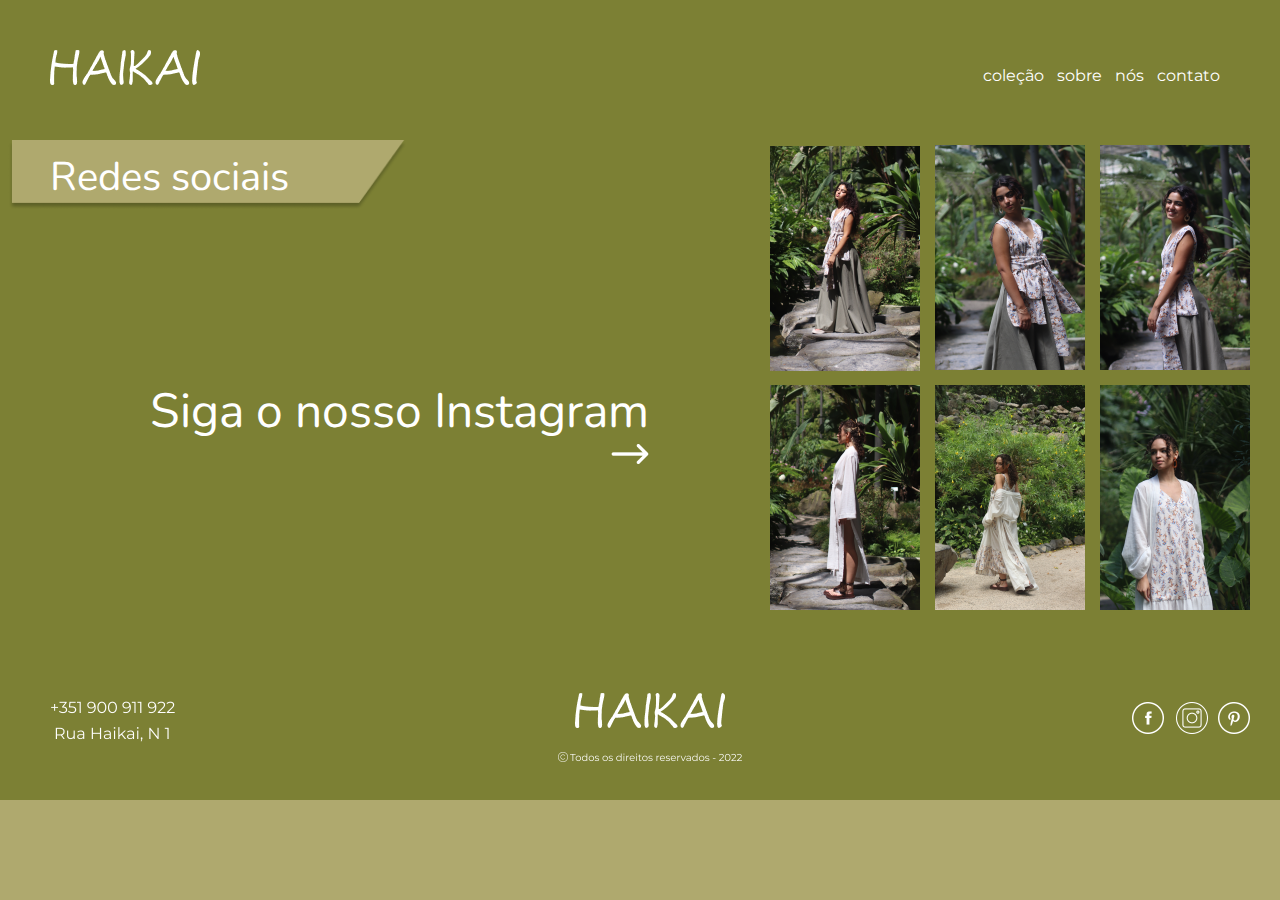
<file: contato/index.html>
<!DOCTYPE html>
<html lang="en">
<head>
    <meta charset="UTF-8">
    <meta name="viewport" content="width=device-width, initial-scale=1.0">
    <title>Document</title>

    <link rel="preconnect" href="https://fonts.googleapis.com">
<link rel="preconnect" href="https://fonts.gstatic.com" crossorigin>
<link href="https://fonts.googleapis.com/css2?family=Nunito:ital,wght@0,200..1000;1,200..1000&display=swap" rel="stylesheet">

<link rel="preconnect" href="https://fonts.googleapis.com">
<link rel="preconnect" href="https://fonts.gstatic.com" crossorigin>
<link href="https://fonts.googleapis.com/css2?family=Montserrat:ital,wght@0,100..900;1,100..900&display=swap" rel="stylesheet">

</head>
<body>
    <header class="cabecalho">
        <img  class="haikai" src="../img/haikai.png" alt="logo haikai">


       <p class="navegacao"> <a href="../colecao/colecao.html">coleção</a> <a href="../sobre nós/sobrenos.html">sobre nós</a> <a href="../contato/index.html">contato</a></p>
       
    
   </header>
   <img class="img" src="../img/image.png" alt="fundo verde">
   <p class="kalma">Redes sociais</p>

   <p class="text">Siga o nosso Instagram</p>
   <img  class="setinha" src="../img/setinha.png" alt="setinha">

   <img class="imagens" src="../img/ctudo.png" alt="mulheres com vestido">






<footer class="footer">
    <img class="endereco" src="../img/endereco.png" alt="">
    <img class="haikai2" src="../img/haikai.png" alt="">
    <img class="copy" src="../img/copy.png" alt="">
    <img class="redes" src="../img/redes.png" alt="">
    <img class="fut" src="../img/footer.png" alt="">

</footer>
   <link rel="stylesheet" href="styles.css ">
</body>
</file>
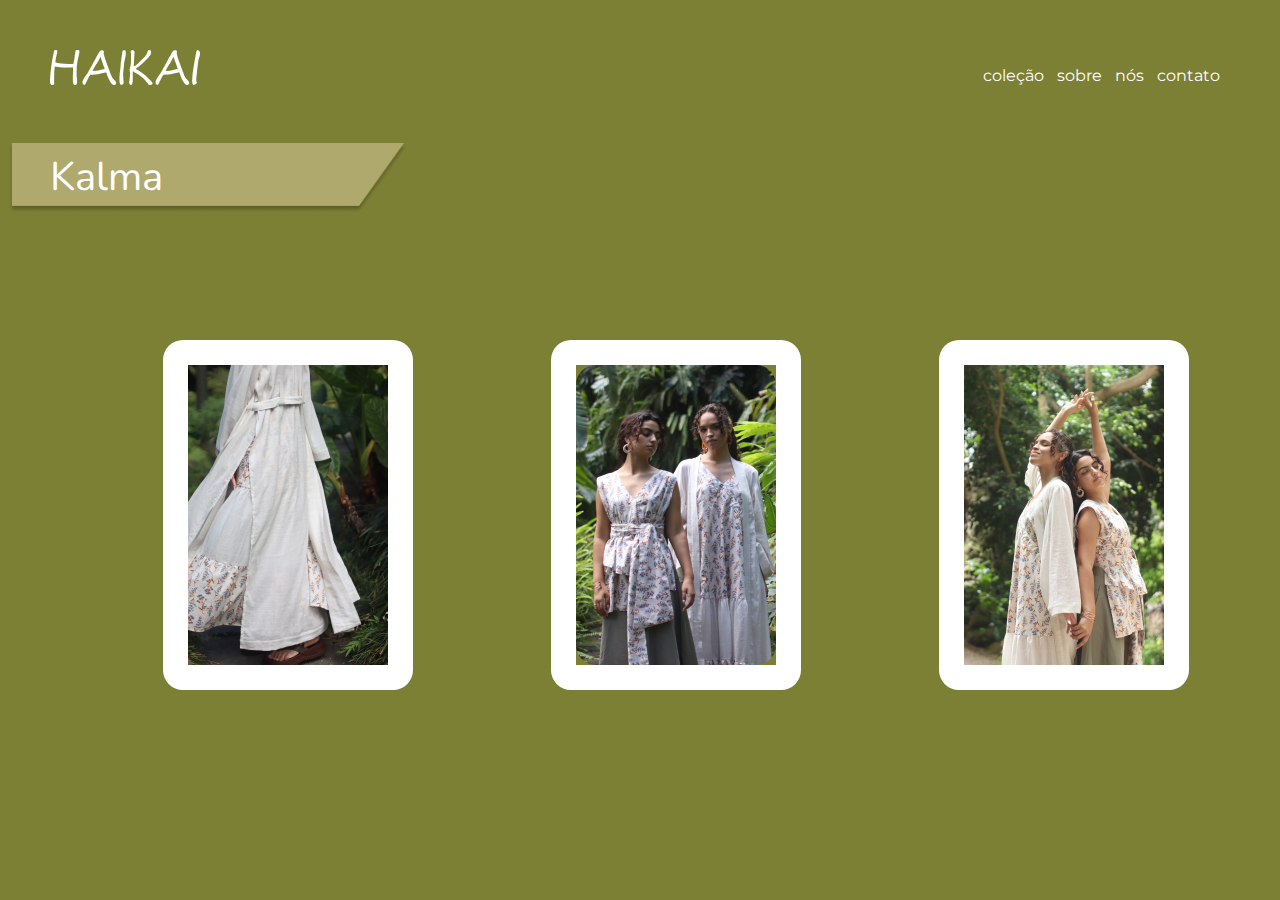
<file: colecao/colecao.html>
<!DOCTYPE html>
<html lang="en">
<head>
    <meta charset="UTF-8">
    <meta name="viewport" content="width=device-width, initial-scale=1.0">
    <title>Document</title>

    <link rel="preconnect" href="https://fonts.googleapis.com">
<link rel="preconnect" href="https://fonts.gstatic.com" crossorigin>
<link href="https://fonts.googleapis.com/css2?family=Montserrat:ital,wght@0,100..900;1,100..900&display=swap" rel="stylesheet">

<link rel="preconnect" href="https://fonts.googleapis.com">
<link rel="preconnect" href="https://fonts.gstatic.com" crossorigin>
<link href="https://fonts.googleapis.com/css2?family=Nunito:ital,wght@0,200..1000;1,200..1000&display=swap" rel="stylesheet">



</head>
<body>
    <header class="cabecalho">
        <img  class="haikai" src="../img/haikai.png" alt="logo haikai">


       <p class="navegacao"> <a href="colecao.html">coleção</a> <a href="../sobre nós/sobrenos.html">sobre nós</a> <a href="#">contato</a></p>
       
   </header>
   <img class="img" src="../img/image.png" alt="fundo verde">
   <p class="kalma">Kalma</p>

   <section class="images">
    <img class="image1" src="../img/vestido.png" alt="vestido">
    <img class="image2" src="../img/mulheres.png" alt="duas mulheres de vestido">
    <img class="image3" src="../img/mulheresmaos.png" alt="duas mulheres de vestido de mãos dadas">
   </section>
    
    
    
    
        <link rel="stylesheet" href="styles2.css">
    </body>
</html>
</file>
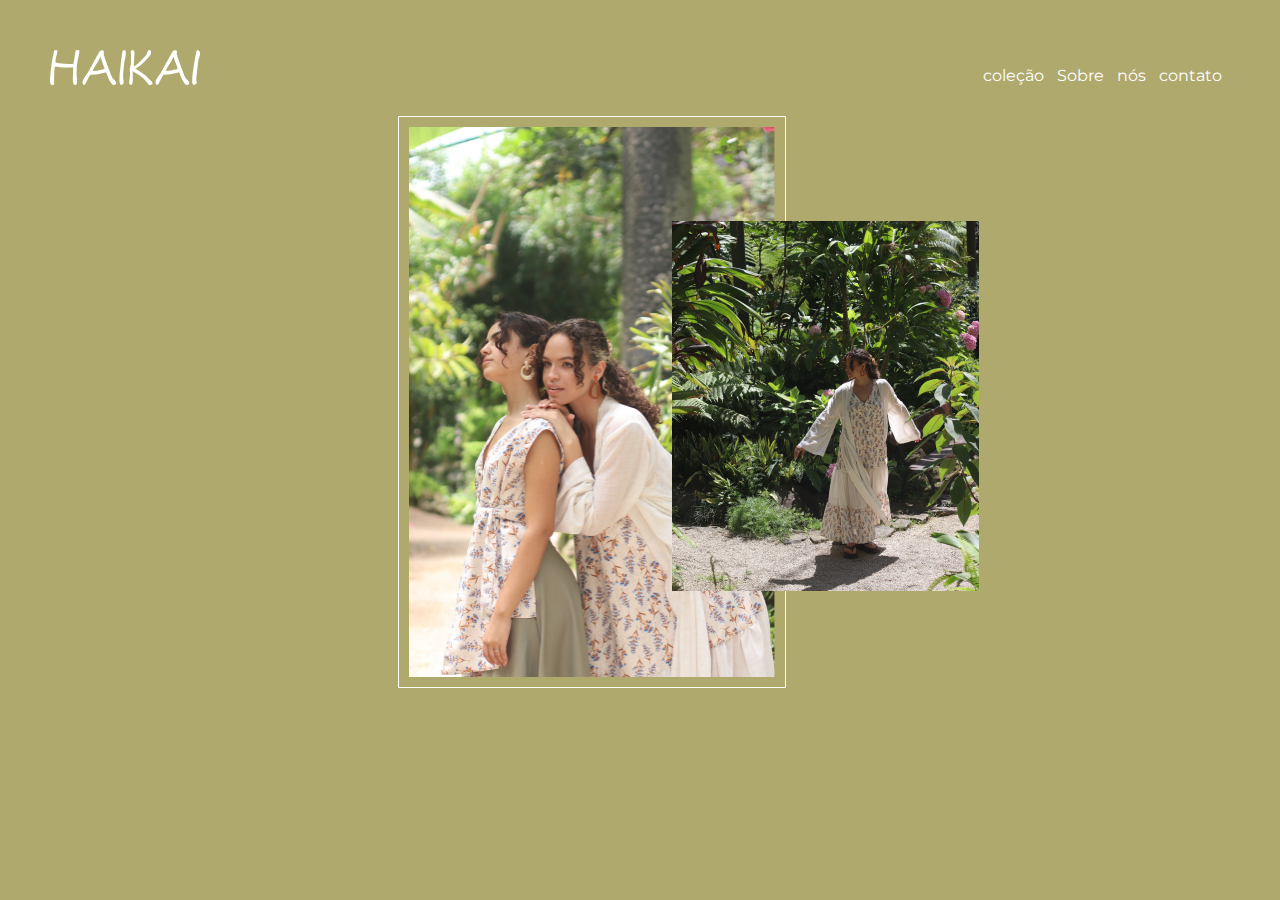
<file: main/principal.html>
<!DOCTYPE html>
<html lang="pt-br">
<head>
    <meta charset="UTF-8">
    <meta name="viewport" content="width=device-width, initial-scale=1.0">
    <title>projeto_figma</title>

    <link rel="preconnect" href="https://fonts.googleapis.com">
<link rel="preconnect" href="https://fonts.gstatic.com" crossorigin>
<link href="https://fonts.googleapis.com/css2?family=Montserrat:ital,wght@0,100..900;1,100..900&display=swap" rel="stylesheet">

</head>


<body>
    <header class="cabecalho">
        <img  class="haikai" src="../img/haikai.png" alt="logo haikai">
       <p class="navegacao"> <a href="../colecao/colecao.html">coleção</a> <a href="../sobre nós/sobrenos.html">Sobre nós</a> <a href="../contato/index.html">contato</a></p>
       
   </header>

    <main>
        <img class= "mulher" src="../img/mulher1.png" alt="mulher"> 
        <img class="mulher2" src="../img/mulher2.png" alt="mulher">
       
        <link rel="stylesheet" href="styles.css">
    </main>










</body>
</html>
</file>
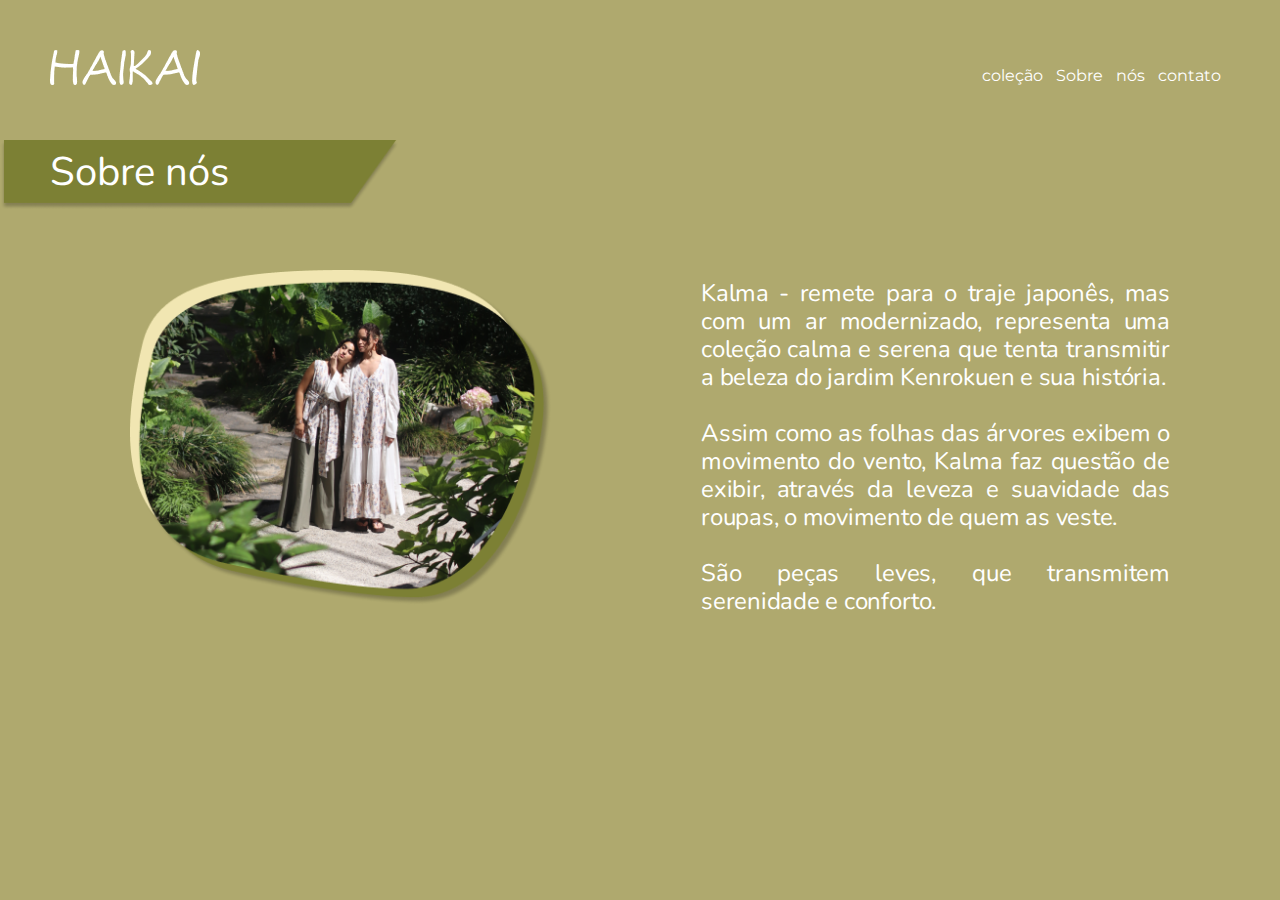
<file: sobre nós/sobrenos.html>
<!DOCTYPE html>
<html lang="pt-br">
<head>
    <meta charset="UTF-8">
    <meta name="viewport" content="width=device-width, initial-scale=1.0">
    <title>projeto_figma</title>

    <link rel="preconnect" href="https://fonts.googleapis.com">
<link rel="preconnect" href="https://fonts.gstatic.com" crossorigin>
<link href="https://fonts.googleapis.com/css2?family=Nunito:ital,wght@0,200..1000;1,200..1000&display=swap" rel="stylesheet">

<link rel="preconnect" href="https://fonts.googleapis.com">
<link rel="preconnect" href="https://fonts.gstatic.com" crossorigin>
<link href="https://fonts.googleapis.com/css2?family=Montserrat:ital,wght@0,100..900;1,100..900&display=swap" rel="stylesheet">


</head>


<body>
    <header class="cabecalho">
        <img  class="haikai" src="../img/haikai.png" alt="logo haikai">
       <p class="navegacao"> <a href="../colecao/colecao.html">coleção</a> <a href="../sobre nós/sobrenos.html">Sobre nós</a> <a href="../contato/index.html">contato</a></p>
   
   </header>  
   <img class="img" src="../img/image - Copia.png" alt="fundo verde">
   <p class="sobrenos">Sobre nós</p>
   <main class="content">

    <img class="img2" src="../img/sbnos.png" alt="duas mulheres abraçadas">
    <p class="text">Kalma - remete para o traje japonês, mas com um ar modernizado, representa uma coleção calma e serena que tenta transmitir a beleza do jardim Kenrokuen e sua história.
        <br><br> Assim como as folhas das árvores exibem o movimento do vento, Kalma faz questão de exibir, através da leveza e suavidade das roupas, o movimento de quem as veste. 
        <br><br>São peças leves, que transmitem serenidade e conforto.</p>





   </main>










   <link rel="stylesheet" href="sobrenos.css"> 
   </body>
</file>
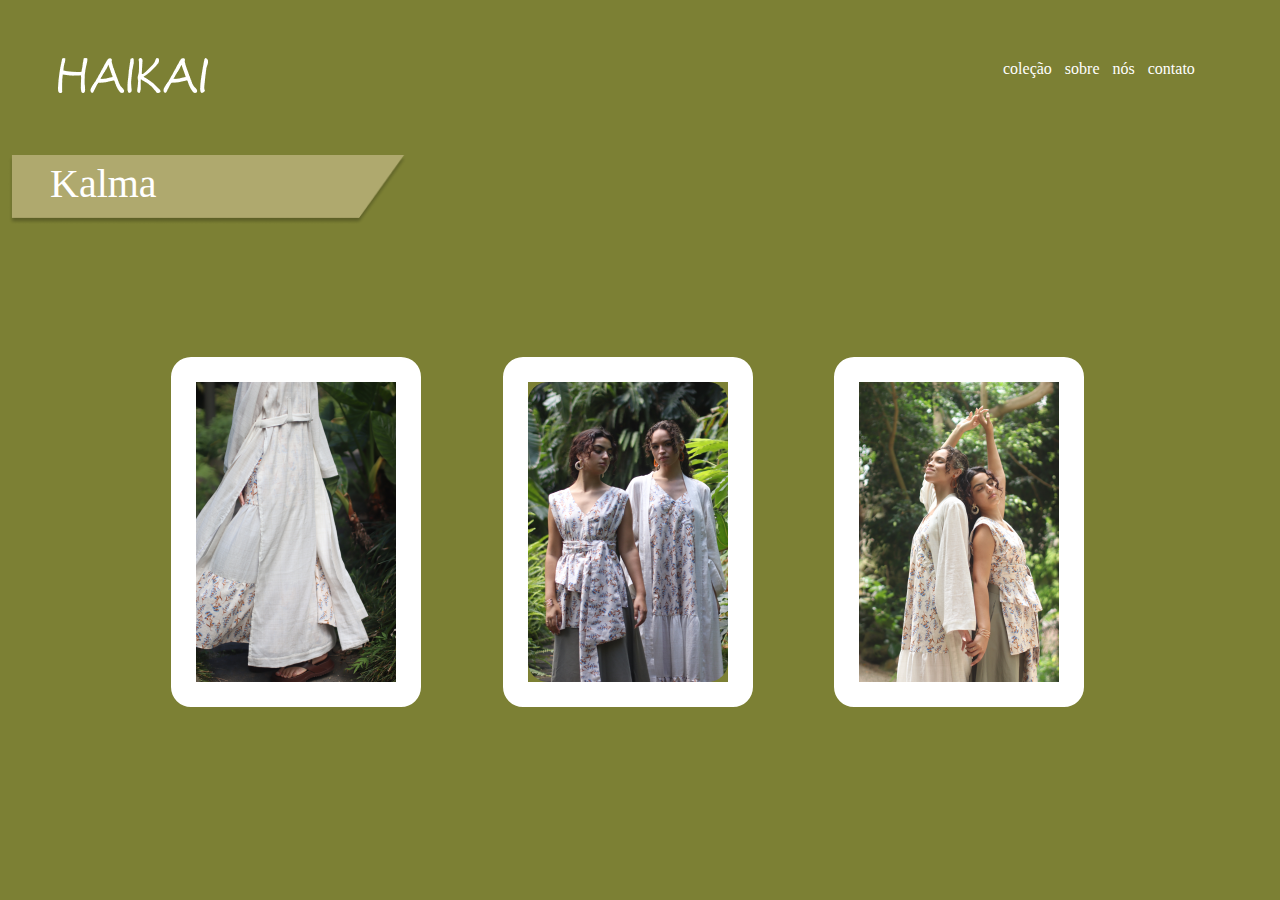
<file: figma augusto/colecao/colecao.html>
<!DOCTYPE html>
<html lang="en">
<head>
    <meta charset="UTF-8">
    <meta name="viewport" content="width=device-width, initial-scale=1.0">
    <title>Document</title>
</head>
<body>
    <header class="cabecalho">
        <img  class="haikai" src="/img/haikai.png" alt="logo haikai">


       <p class="navegacao"> <a href="colecao.html">coleção</a> <a href="/sobre nós/sobrenos.html">sobre nós</a> <a href="#">contato</a></p>
       
    
   </header>
   <img class="img" src="/img/image.png" alt="meuovo">
   <p class="kalma">Kalma</p>

   <section class="images">
    <img class="image1" src="/img/vestido.png" alt="meuovo">
    <img class="image2" src="/img/mulheres.png" alt="meupinto">
    <img class="image3" src="/img/mulheresmaos.png" alt="minhapomba">
   </section>
    
    
    
    
        <link rel="stylesheet" href="styles2.css">
    </body>
</html>
</file>
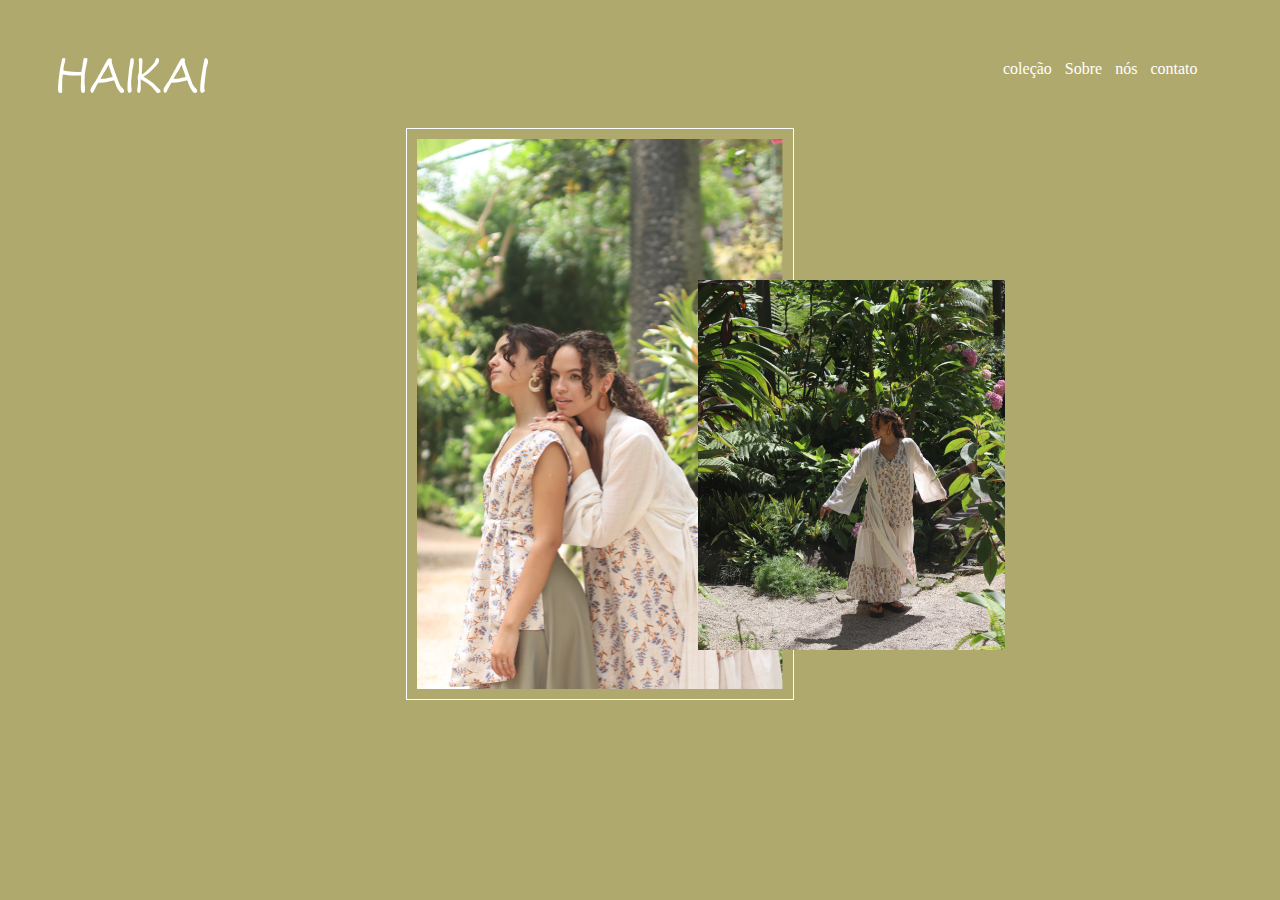
<file: figma augusto/main/principal.html>
<!DOCTYPE html>
<html lang="pt-br">
<head>
    <meta charset="UTF-8">
    <meta name="viewport" content="width=device-width, initial-scale=1.0">
    <title>projeto_figma</title>
</head>


<body>
    <header class="cabecalho">
        <img  class="haikai" src="/img/haikai.png" alt="logo haikai">
       <p class="navegacao"> <a href="/colecao/colecao.html">coleção</a> <a href="/sobre nós/sobrenos.html">Sobre nós</a> <a href="#">contato</a></p>
       
   </header>

    <main>
        <img class= "mulher" src="/img/mulher1.png" alt="mulher"> 
        <img class="mulher2" src="/img/mulher2.png" alt="mulher">
       
        <link rel="stylesheet" href="styles.css">
    </main>










</body>
</html>
</file>
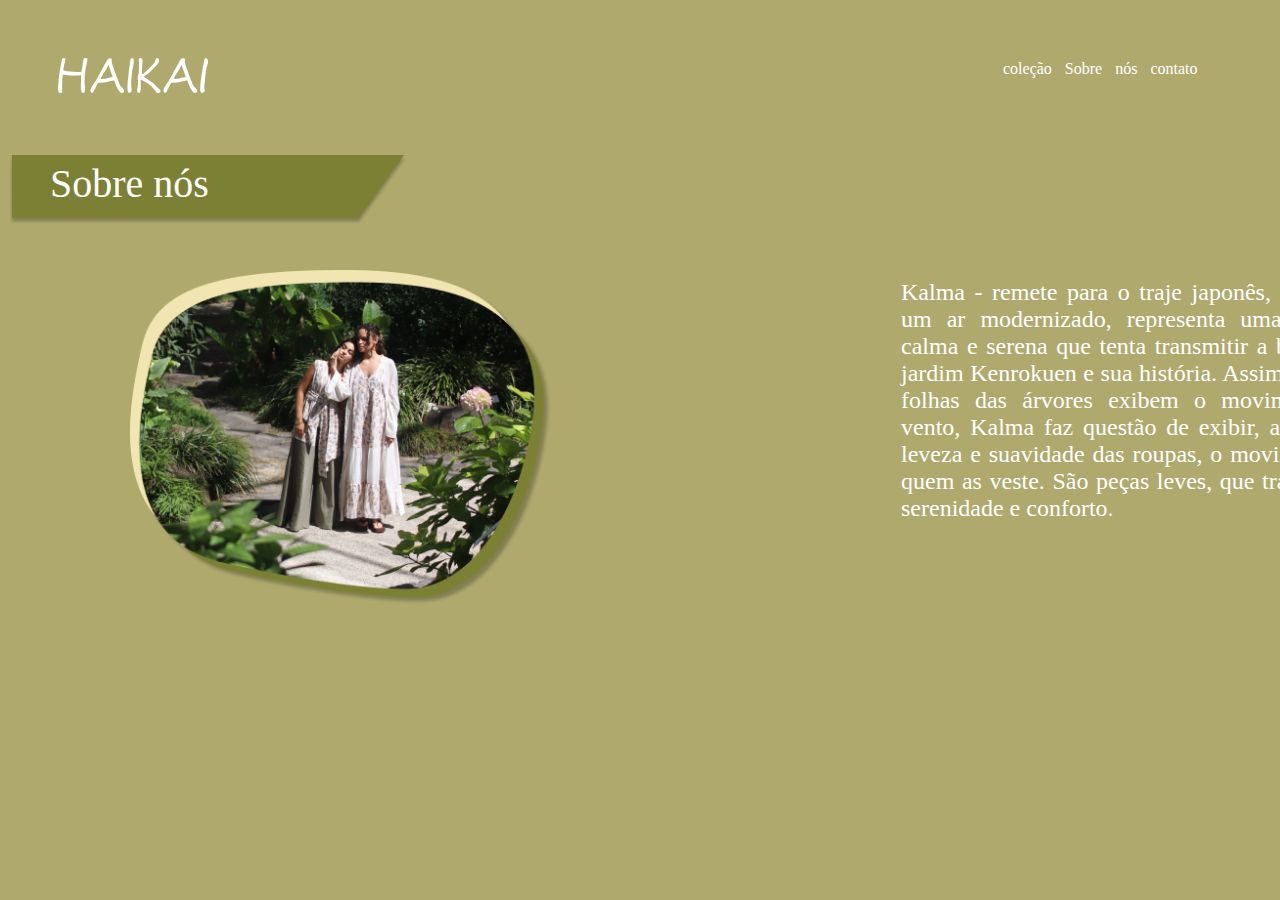
<file: figma augusto/sobre nós/sobrenos.html>
<!DOCTYPE html>
<html lang="pt-br">
<head>
    <meta charset="UTF-8">
    <meta name="viewport" content="width=device-width, initial-scale=1.0">
    <title>projeto_figma</title>

</head>


<body>
    <header class="cabecalho">
        <img  class="haikai" src="/img/haikai.png" alt="logo haikai">
       <p class="navegacao"> <a href="/colecao/colecao.html">coleção</a> <a href="/sobre nós/sobrenos.css">Sobre nós</a> <a href="#">contato</a></p>
   
   </header>  
   <img class="img" src="/img/image - Copia.png" alt="">
   <p class="sobrenos">Sobre nós</p>
   <main class="content">

    <img class="img2" src="/img/sbnos.png" alt="cacete">
    <p class="text">Kalma - remete para o traje japonês, mas com um ar modernizado, representa uma coleção calma e serena que tenta transmitir a beleza do jardim Kenrokuen e sua história. 
        Assim como as folhas das árvores exibem o movimento do vento, Kalma faz questão de exibir, através da leveza e suavidade das roupas, o movimento de quem as veste.
        São peças leves, que transmitem serenidade e conforto.</p>





   </main>










   <link rel="stylesheet" href="sobrenos.css"> 
   </body>
</file>
<file: contato/styles.css>
.cabecalho{
    position: static;
}

body{
    background-color: #7C8034;
    ;
}

a{
    color: white;
    text-decoration: none;
    justify-content: space-evenly;
}

.navegacao{
    position: absolute;
    width: 267px;
    height: 20px;
    top: 50px;
    left: 983px;
    gap: 0px;
    opacity: 0px;   
    word-spacing: 9px;
    font-family: Montserrat;}

.haikai{
    position: absolute;
    width: 150px;
    height: 35px;
    top: 50px;
    left: 50px;
    padding: 0px 0.18px 0px 0.18px;
    gap: 0px;
    opacity: 0px;
    

}


.img{
    position: absolute;
    width: 400px;
    height: 70px;
    top: 140px;
    gap: 0px;
    opacity: 0px;
    
}

.kalma{
    position: absolute;
    width: 241px;
    height: 50px;
    top: 110px;
    left: 50px;
    gap: 0px;
    opacity: 0px;    
    font-size: 40px;
    color: #fff;
    font-family: nunito;
    
    
}

.text{
    font-family: nunito;
    top: 330px;
    left: 150px;
    gap: 0px;
    opacity: 0px;
    position: absolute;
    font-size: 48px;    
    color: #fff;
}

.setinha{
    width: 40px;
    height: 40px;
    position: absolute;
    top: 434px;
    left: 610px;
}

.imagens{
    position: absolute;
    width: 480px;
    height: 465px;
    top: 145px;
    left: 770px;
    gap: 0px;
    opacity: 0px;
    
}

.fut{
 width: 100%;
 height: 100px;
 position: absolute;
 bottom: 0;
 left: 0;
}

.endereco{
 position: absolute; 
 width: 126px;
 height: 46px;
 top: 697px;
 left: 50px;
 gap: 0px;
 opacity: 0px; 
z-index: 1;


}

.haikai2{
    position: absolute;
    width: 150px;
    height: 35px;
    top: 693px;
    left: 575px;
    padding: 0px 0.18px 0px 0.18px;
    gap: 0px;
    opacity: 0px;    
    z-index: 1;

}

.copy{
    position: absolute;
    width: 185px;
    height: 12px;
    top: 751px;
    left: 558px;
    gap: 0px;
    opacity: 0px;    
    z-index: 1;

}

.redes{
    position: absolute;
    width: 118px;
    height: 32px;
    top: 702px;
    left: 1132px;
    gap: 0px;
    opacity: 0px;    
    z-index: 1;

}
</file>
<file: colecao/styles2.css>
.cabecalho{
    position: static;
}

body{
    background-color: #7C8034;
    ;
}

a{
    color: white;
    text-decoration: none;
    justify-content: space-evenly;
}

.navegacao{
    position: absolute;
    width: 267px;
    height: 20px;
    top: 50px;
    left: 983px;
    gap: 0px;
    opacity: 0px;
    word-spacing: 9px;
    font-family: Montserrat;}

.haikai{
    position: absolute;
    width: 149.64px;
    height: 35.01px;
    top: 49.99px;
    left: 50.18px;
    padding: 0px;
    gap: 0px;
    opacity: 0px;

}


.img{
position: absolute;
width: 400px;
height: 70px;
top: 143px;
gap: 0px;
opacity: 0px;

}

.image1{
    position: absolute;
    width: 200px;
    height: 300px;
    top: 340px;
    left: 163px;
    gap: 0px;
    opacity: 0px;
    border: 25px solid #fff;
    border-radius: 20px;
}

.image2{
    position: absolute;
    width: 200px;
    height: 300px;
    top: 340px;
    left: 551px;
    gap: 0px;
    opacity: 0px;    
    border: 25px solid #fff;
    border-radius: 20px;
}

.image3{
    position: absolute;
    width: 200px;
    height: 300px;
    top: 340px;
    left: 939px;
    gap: 0px;
    opacity: 0px;
    border: 25px solid #fff;
    border-radius: 20px; 
}

.kalma{
    position: absolute;
    width: 137px;
    height: 50px;
    top: 110px;
    left: 50px;
    gap: 0px;
    opacity: 0px;
    font-size: 40px;    
    font-family: nunito;
    color: #fff;
    
    
}
</file>
<file: main/styles.css>
body{
    background-color: #AFA96E;
}

 

.haikai{
    position: absolute;
    width: 150px;
    height: 35px;
    top: 50px;
    left: 50px;
    gap: 0px;
    opacity: 0px;
}

.navegacao{
    position: absolute;
    width: 267px;
    height: 20px;
    top: 50px;
    left: 983px;
    word-spacing: 9px;
    opacity: 0px;
    font-family: Montserrat;
}

a{
    color: white;
    text-decoration: none;
}

.mulher{
    position: absolute;
    width: 366.34px;
    height: 550px;
    top: 116px;
    left: 398px;
    gap: 0px;
    opacity: 0px;
    border: 1px solid #fff;
    padding: 10px;
}

.mulher2{
    position: absolute;
    z-index: 1;
    width: 307px;
    height: 370px;
    top: 221px;
    left: 672px;
    gap: 0px;
    opacity: 0px;

}
</file>
<file: sobre nós/sobrenos.css>
body{
    background-color: #AFA96E;
}

 

.haikai{
position: absolute;
width: 150px;
height: 35px;
top: 50px;
left: 50px;
padding: 0px 0.18px 0px 0.18px;
gap: 0px;
opacity: 0px;

}

.navegacao{
    position: absolute;
    width: 268px;
    height: 20px;
    top: 50px;
    left: 982px;
    gap: 0px;
    opacity: 0px;
    word-spacing: 9px;
    font-family: Montserrat;
}

a{
    color: white;
    text-decoration: none;
}

.img2{
    position: absolute;
    width: 422.44px;
    height: 335px;
    top: 270px;
    left: 130px;
    gap: 0px;
    border: 1px 0px 0px 0px;
    opacity: 0px;
    

}

.text{
    position: absolute;
    width: 469px;
    height: 336px;
    top: 255px;
    left: 701px;
    gap: 0px;
    opacity: 0px;
    font-size: 24px;
    color: white;
    text-align: justify;
    font-family: Nunito;
    font-size: 24px;
    font-weight: 400;
    line-height: 28px;
    letter-spacing: -0.01em;
    text-align: justify;

}


.img{
position: absolute;
width: 400px;
height: 70px;
top: 140px;
gap: 0px;
opacity: 0px;
left: 0;
}

.sobrenos{
    position: absolute;
    width: 200px;
    height: 50px;
    top: 105px;
    left: 50px;
    gap: 0px;
    opacity: 0px;
    color: #fff;
    font-family: nunito;
    font-size: 40px;
    
}
</file>
<file: figma augusto/colecao/styles2.css>
.cabecalho{
    position: static;
}

body{
    background-color: #7C8034;
    ;
}

a{
    color: white;
    text-decoration: none;
    justify-content: space-evenly;
}

.navegacao{
    position: absolute;
    top: 10px;
    right: 10px;
    word-spacing: 9px;
    margin-left: 983px;
    margin-top: 50px;
    width: 267px;
}

.haikai{
    height: 35px;
    width: 150px;
    margin-top: 50px;
    margin-left: 50px;
}


.img{
    width: 400px;
    height: 70px;
    margin-top: 58px;
    margin-left: 0 ;
}

.images{
    margin-top: 128px;
    display: flex;
}

.image1{
    height: 300px;
    border: 25px solid #fff;
    border-radius: 20px;
   margin-left: 163px   ;
}

.image2{
    height: 300px;
    width: 200px;
    border: 25px solid #fff;
    border-radius: 20px;
    margin: auto;
}

.image3{
    height: 300px;
    border: 25px solid #fff;
    border-radius: 20px; 
    margin-right: 188px;
}

.kalma{
    position: absolute;
    top: 120px;
    left: 50px;
    font-size: 40px;
    color: #fff;
    
}
</file>
<file: figma augusto/main/styles.css>
body{
    background-color: #AFA96E;
}

 

.haikai{
    height: 35px;
    width: 150px;
    margin-top: 50px;
    margin-left: 50px;
}

.navegacao{
    position: absolute;
    top: 10px;
    right: 10px;
    word-spacing: 9px;
    margin-left: 983px;
    margin-top: 50px;
    width: 267px;
}

a{
    color: white;
    text-decoration: none;
    justify-content: space-evenly;
}

.mulher{
    margin-top: 31px;
    margin-left: 398px;
    height: 550px;
    width: 366.34px;
    border: 1px solid #fff;
    padding: 10px;
}

.mulher2{
    width: 307px;
    height: 370px;
    margin-left: -100px;
    margin-bottom: 50px;

}
</file>
<file: figma augusto/sobre nós/sobrenos.css>
body{
    background-color: #AFA96E;
}

 

.haikai{
    height: 35px;
    width: 150px;
    margin-top: 50px;
    margin-left: 50px;
}

.navegacao{
    position: absolute;
    top: 10px;
    right: 10px;
    word-spacing: 9px;
    margin-left: 983px;
    margin-top: 50px;
    width: 267px;
}

a{
    color: white;
    text-decoration: none;
    justify-content: space-evenly;
}

.img2{
    position: absolute;
    top: 270px;
    left: 130px;
    width: 422px;
    height: 335px;

}

.text{
    position: absolute;
    top: 255px;
    left: 901px;
    width: 469px;
    height: 336px;
    font-size: 24px;
    color: white;
    text-align: justify;
}

.img{
    width: 400px;
    height: 70px;
    margin-top: 58px;
    margin-left: 0 ;
}

.sobrenos{
    position: absolute;
    top: 120px;
    left: 50px;
    font-size: 40px;
    color: #fff;
    
}
</file>
